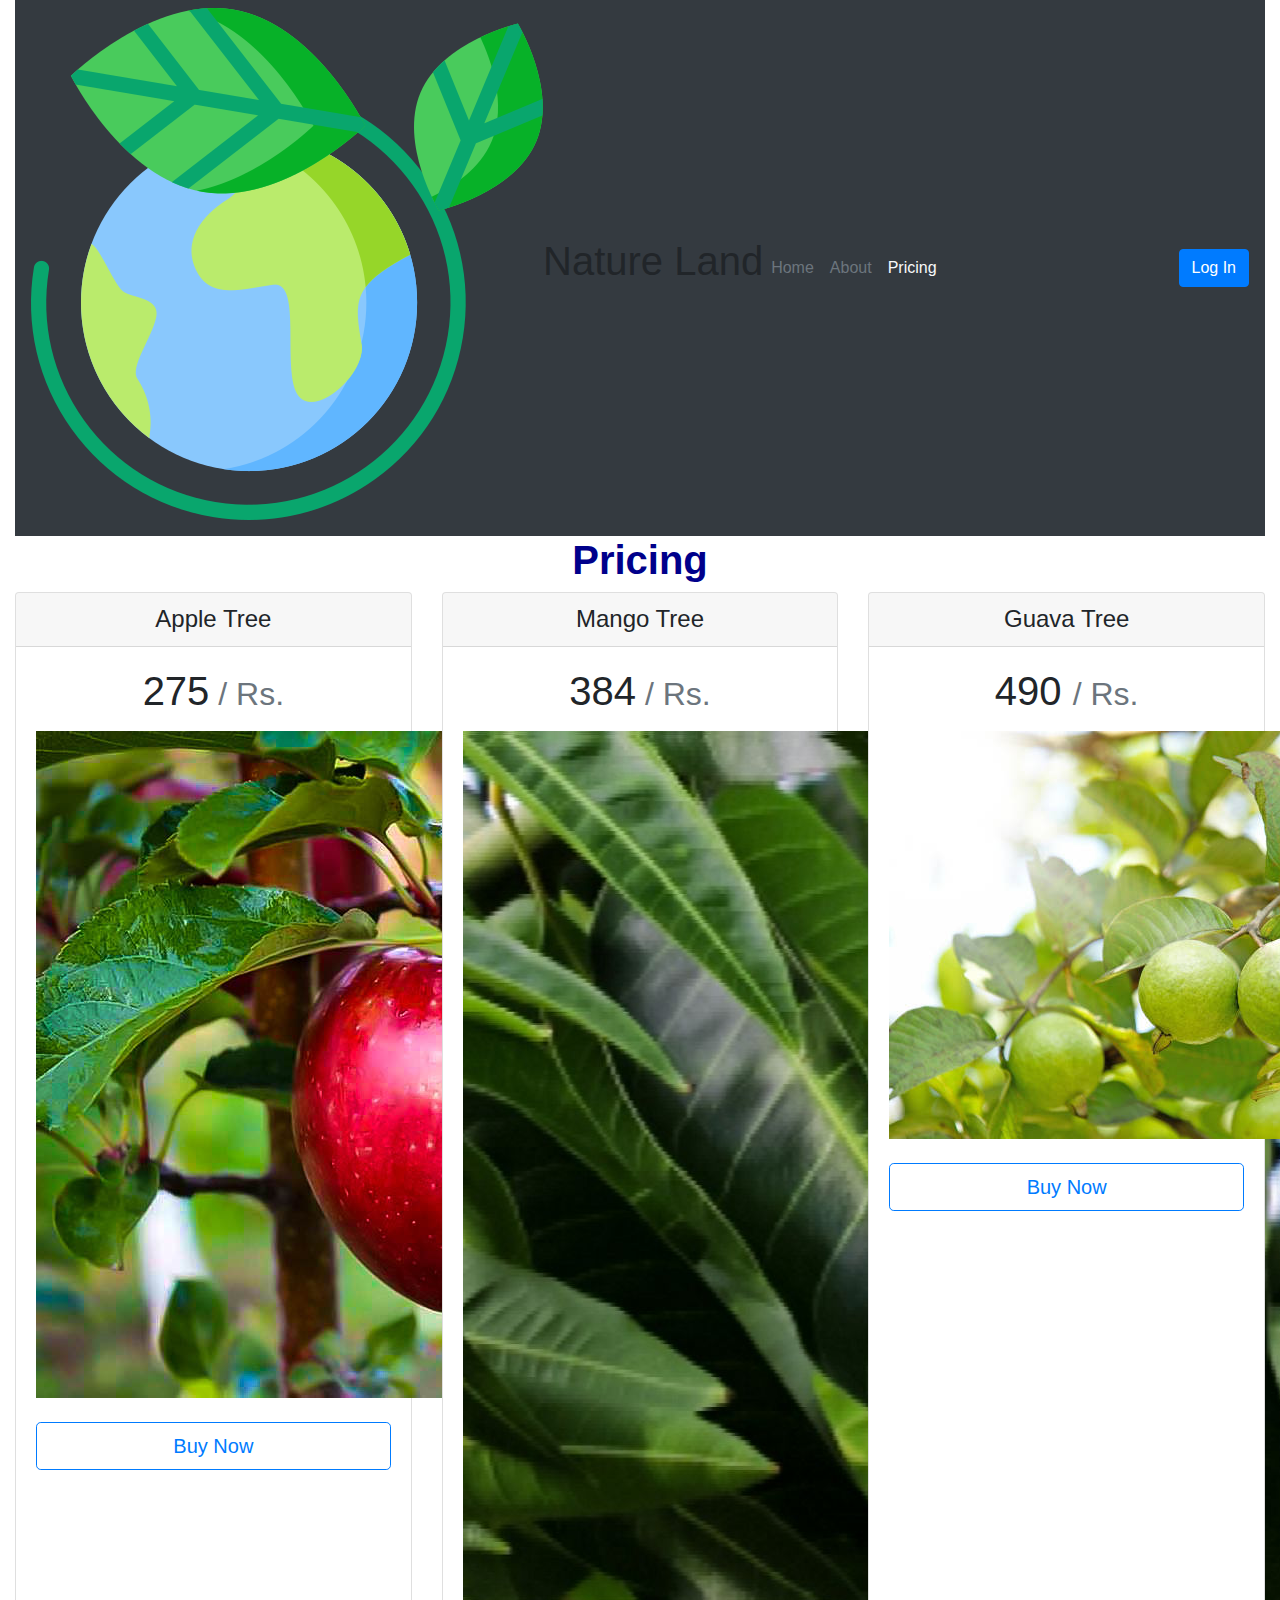
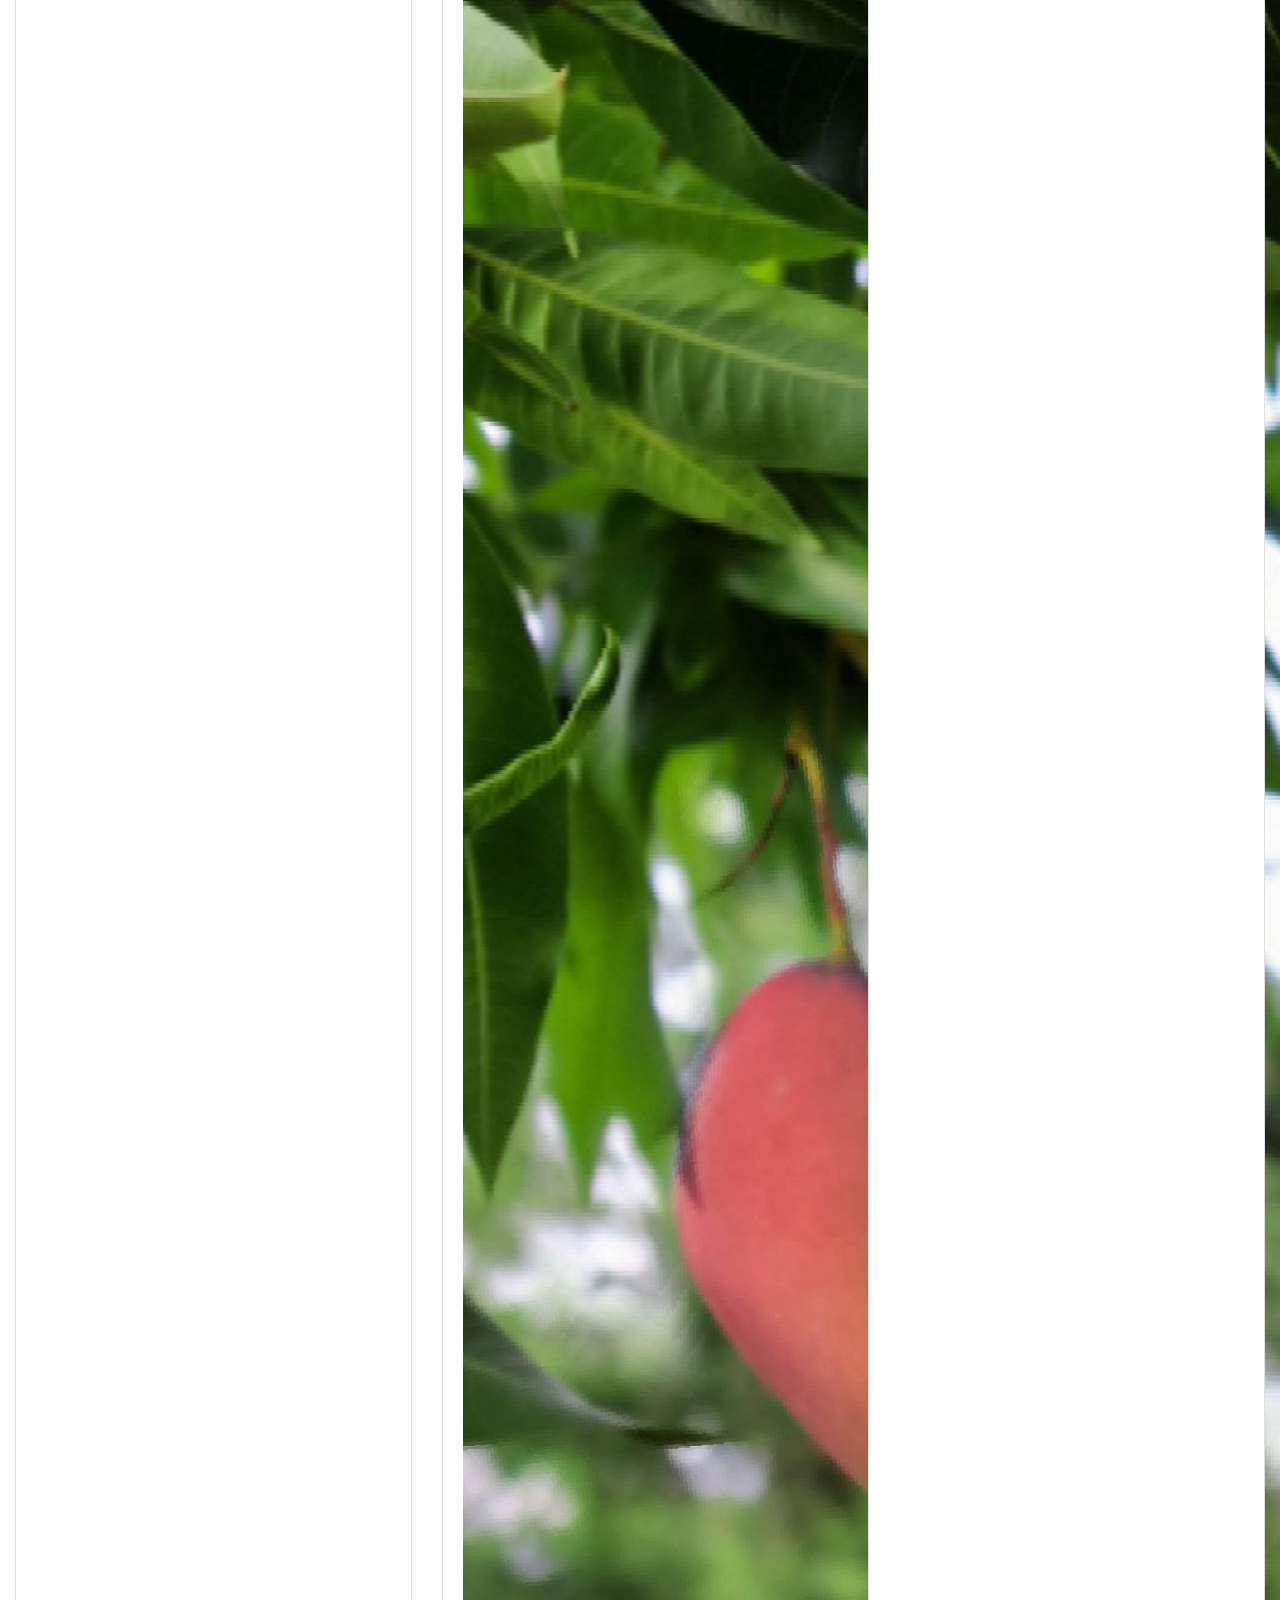
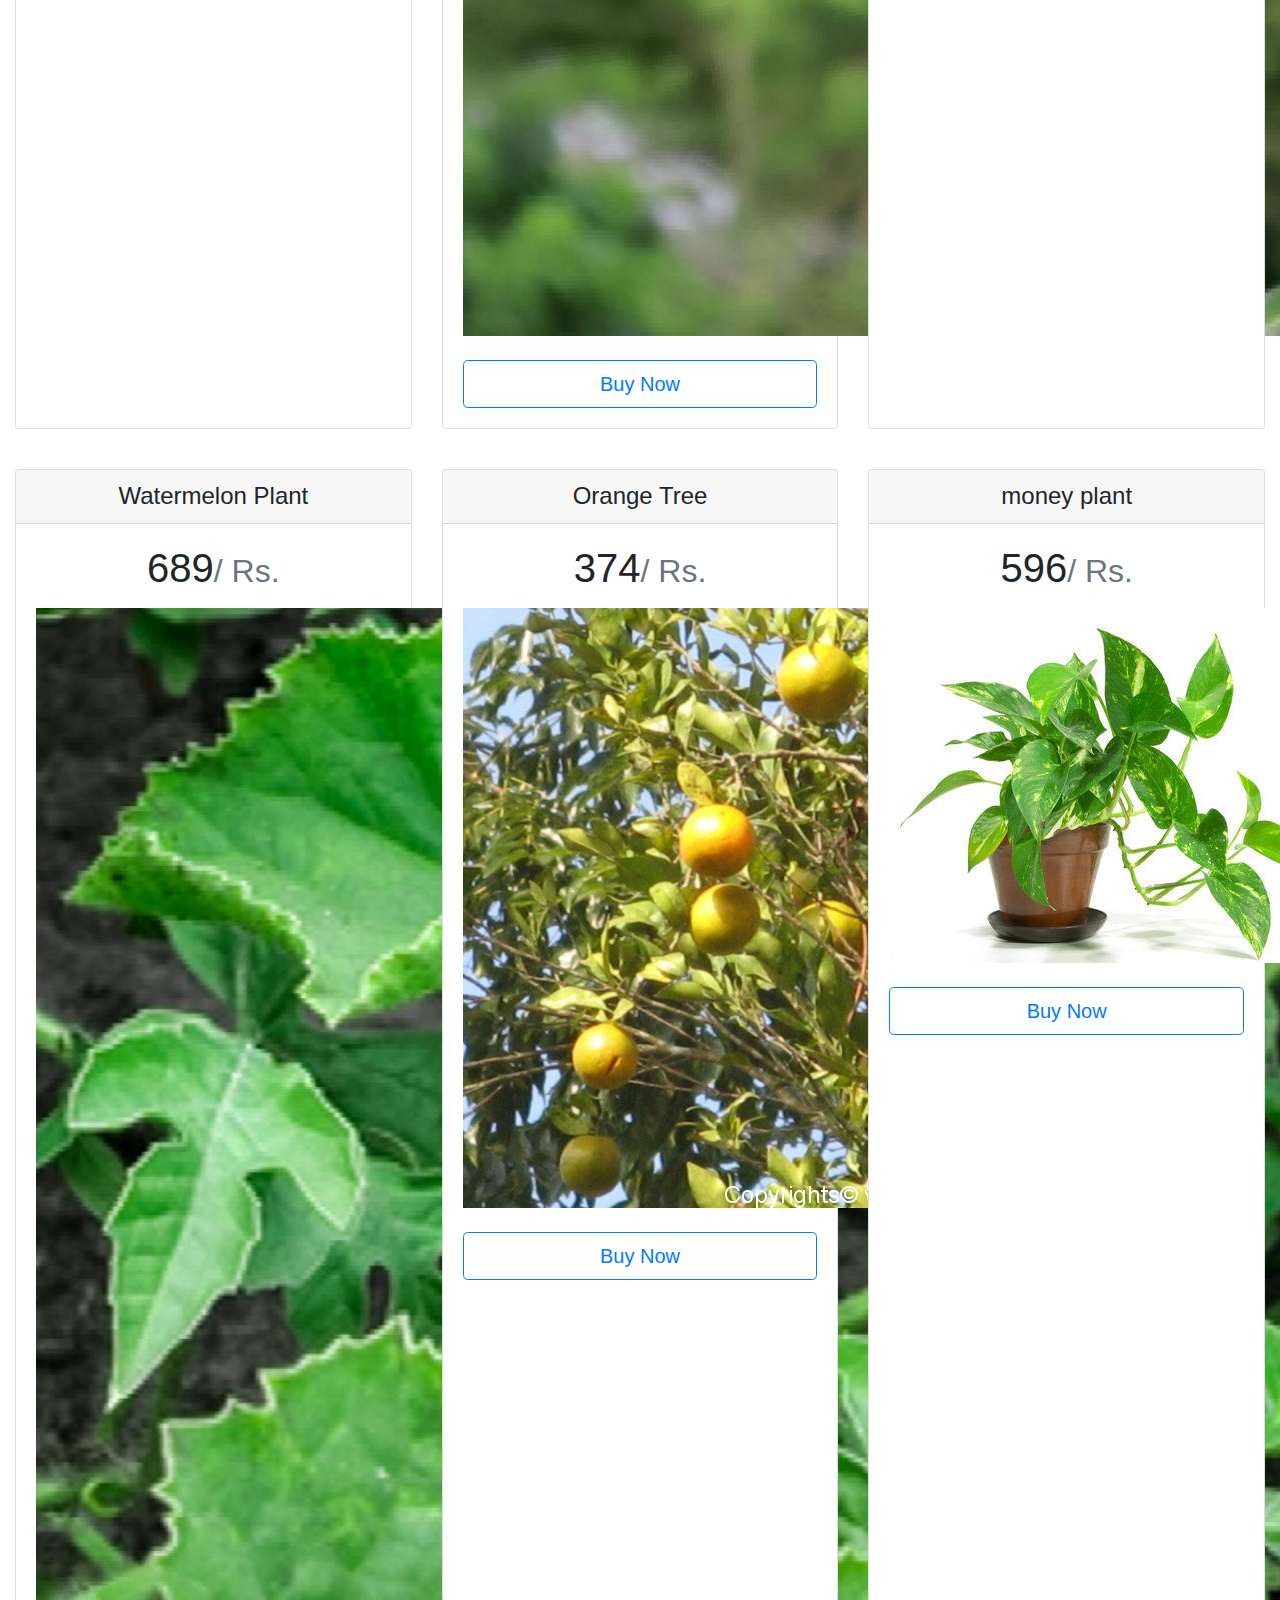
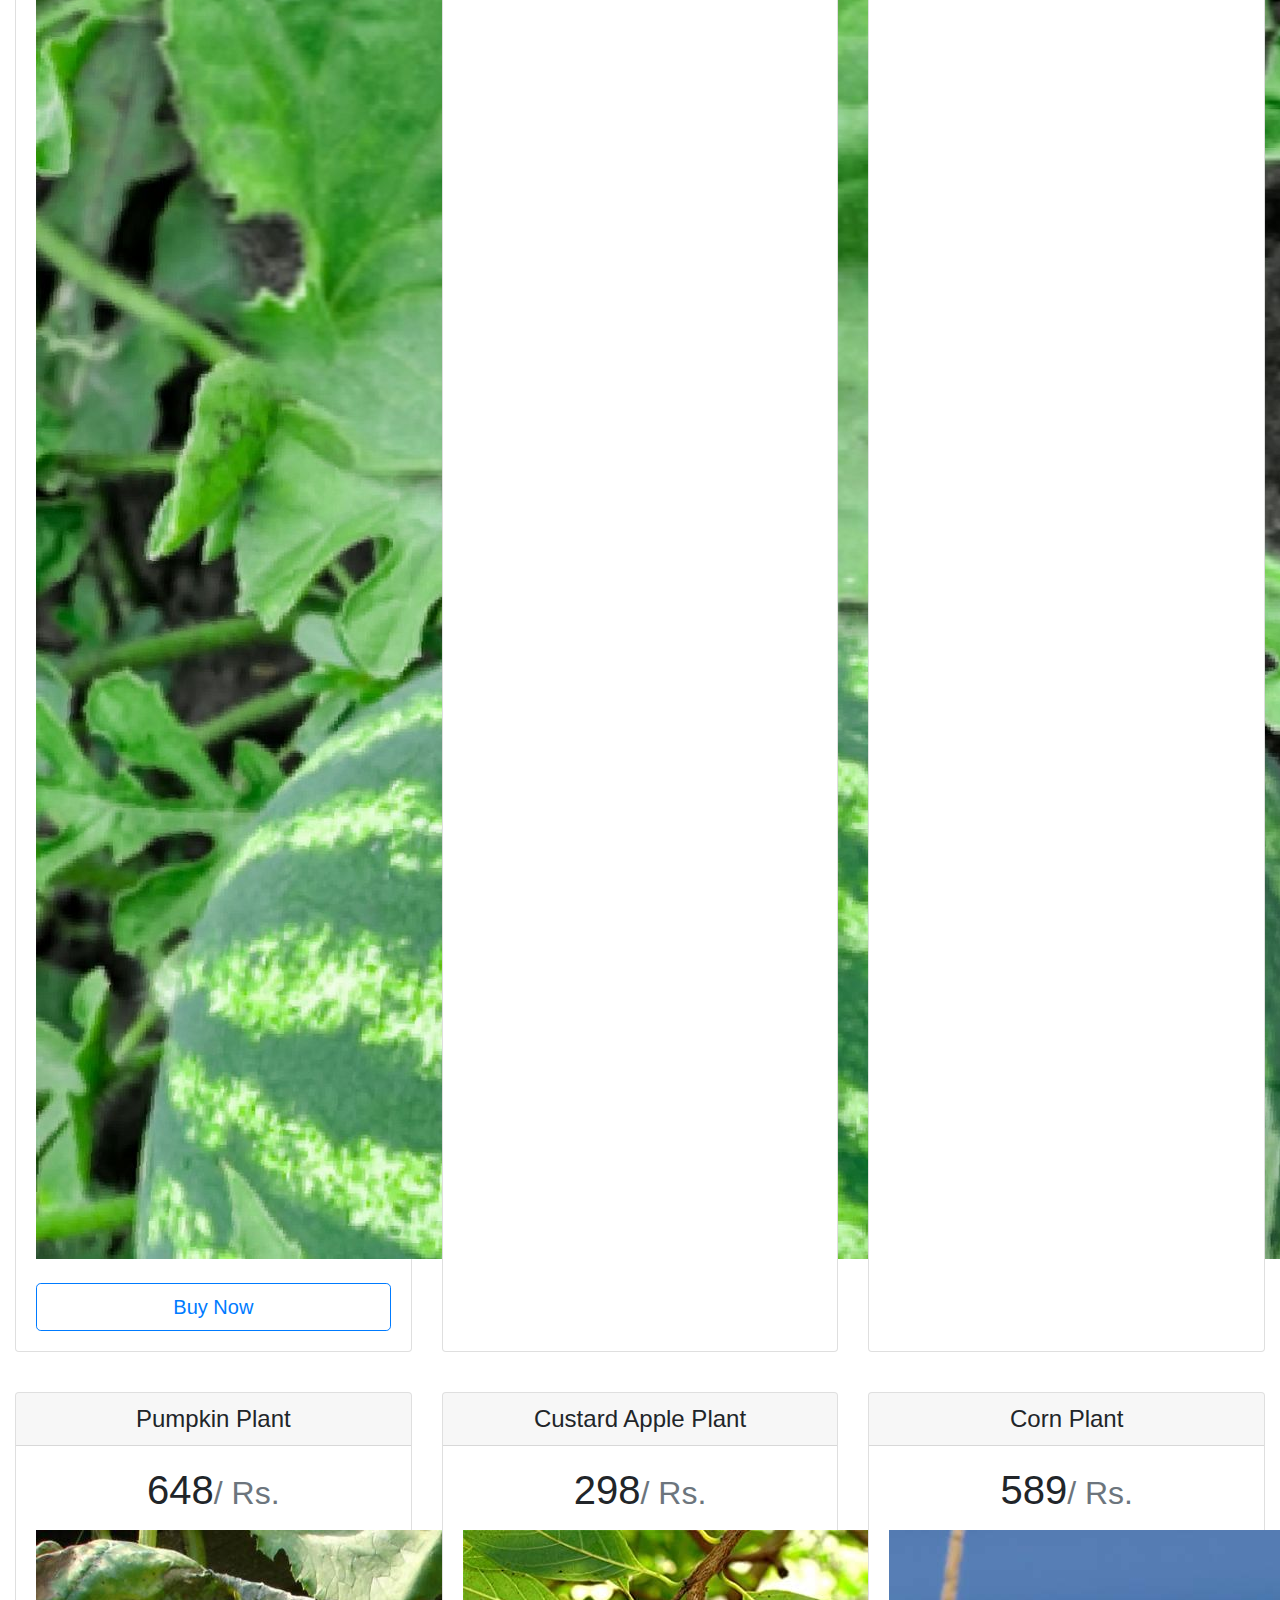
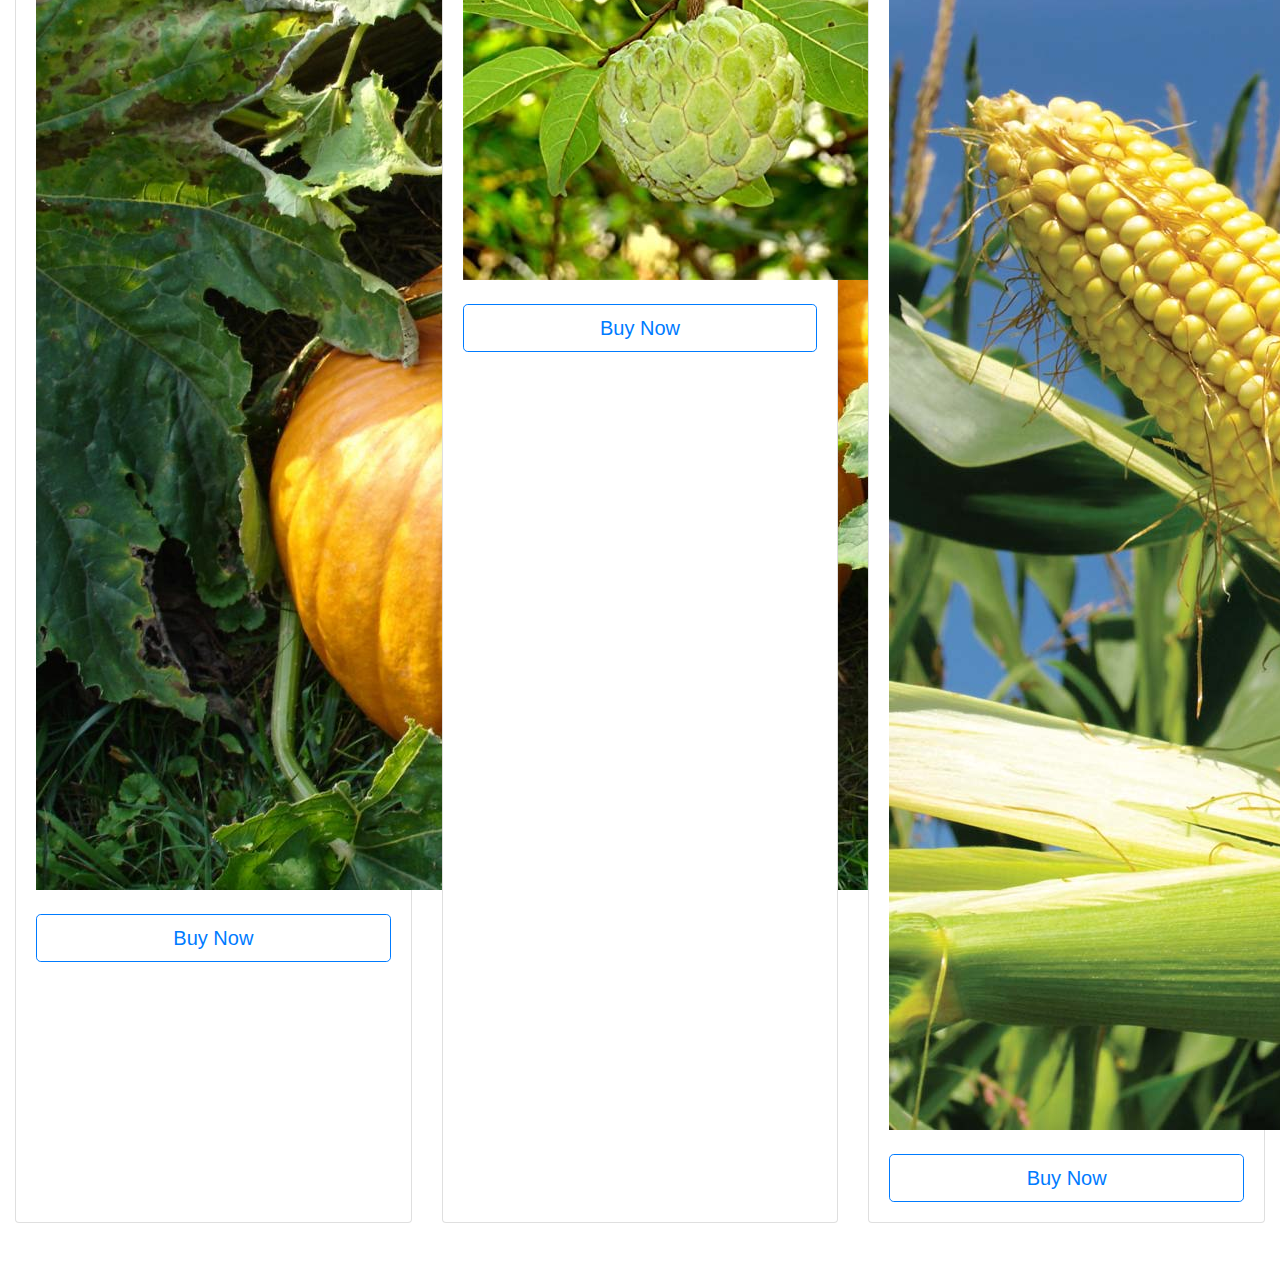
<file: pages/pricing.html>
<!DOCTYPE html>
<html lang="en">

<head>
    <meta charset="UTF-8">
    <meta http-equiv="X-UA-Compatible" content="IE=edge">
    <meta name="viewport" content="width=device-width, initial-scale=1.0">
    <link rel="stylesheet" href="https://maxcdn.bootstrapcdn.com/bootstrap/4.0.0/css/bootstrap.min.css"
        integrity="sha384-Gn5384xqQ1aoWXA+058RXPxPg6fy4IWvTNh0E263XmFcJlSAwiGgFAW/dAiS6JXm" crossorigin="anonymous">
    <link rel="stylesheet" href="https://cdnjs.cloudflare.com/ajax/libs/font-awesome/5.15.4/css/all.min.css"
        integrity="sha512-Fo3rlrZj/k7ujTnHg4CGR2D7kSs0v4LLanw2qksYuRlEzO+tcaEPQogQ0KaoGN26/zrn20ImR1DfuLWnOo7aBA=="
        crossorigin="anonymous" referrerpolicy="no-referrer" />
    <link rel="icon" href="../img/grassland.png">
    <title>Pricing</title>
    <link rel="stylesheet" href="../css/style.css">
</head>

<body>

    <div class="container-fluid">

        <nav class="navbar navbar-expand-lg navbar-light bg-dark">
            <h1 class="graa"><img src="../img/grass.png" class="big-grass" alt="">Nature Land</h1>
            <button class="navbar-toggler" type="button" data-toggle="collapse" data-target="#navbarSupportedContent"
                aria-controls="navbarSupportedContent" aria-expanded="false" aria-label="Toggle navigation">
                <span class="navbar-toggler-icon"></span>
            </button>

            <div class="collapse navbar-collapse" id="navbarSupportedContent">
                <ul class="navbar-nav mr-auto">
                    <li class="nav-item">
                        <a class="nav-link text-secondary" href="../index.html">Home <span
                                class="sr-only">(current)</span></a>
                    </li>
                    <li class="nav-item">
                        <a class="nav-link text-secondary" href="./about.html">About</a>
                    </li>
                    <li class="nav-item">
                        <a class="nav-link text-light" href="#">Pricing</a>
                    </li>
                </ul>
                <!-- Button trigger modal -->
                <button type="button" class="btn btn-primary" data-toggle="modal" data-target="#exampleModal">
                    Log In
                </button>

                <!-- Modal -->
                <div class="modal fade" id="exampleModal" tabindex="-1" role="dialog"
                    aria-labelledby="exampleModalLabel" aria-hidden="true">
                    <div class="modal-dialog" role="document">
                        <div class="modal-content">
                            <div class="modal-header">
                                <h5 class="modal-title" id="exampleModalLabel">Modal title</h5>
                                <button type="button" class="close" data-dismiss="modal" aria-label="Close">
                                    <span aria-hidden="true">&times;</span>
                                </button>
                            </div>
                            <div class="modal-body">
                                <form>
                                    <div class="form-row">
                                        <div class="form-group col-md-6">
                                            <label for="inputEmail4">Email</label>
                                            <input type="email" class="form-control" id="inputEmail4"
                                                placeholder="Email">
                                        </div>
                                        <div class="form-group col-md-6">
                                            <label for="inputPassword4">Password</label>
                                            <input type="password" class="form-control" id="inputPassword4"
                                                placeholder="Password">
                                        </div>
                                    </div>
                                    <div class="form-group">
                                        <label for="inputAddress">Address</label>
                                        <input type="text" class="form-control" id="inputAddress"
                                            placeholder="1234 Main St">
                                    </div>
                                    <div class="form-group">
                                        <label for="inputAddress2">Address 2</label>
                                        <input type="text" class="form-control" id="inputAddress2"
                                            placeholder="Apartment, studio, or floor">
                                    </div>
                                    <div class="form-group col-md-6">
                                        <label for="inputCity">City</label>
                                        <input type="text" class="form-control" id="inputCity">
                                    </div>
                                    <button type="submit" class="btn btn-primary">Log In</button>
                                </form>
                            </div>
                            <div class="modal-footer">
                                <button type="button" class="btn btn-danger" data-dismiss="modal">Close</button>
                            </div>
                        </div>
                    </div>
                </div>

            </div>
        </nav>

        <center>
            <h1 style="font-weight: bold; font-family:Verdana, Geneva, Tahoma, sans-serif; color:darkblue;">Pricing
            </h1>
        </center>

        <div class="card-deck mb-3 text-center">
            <div class="card mb-4 box-shadow">
                <div class="card-header">
                    <h4 class="my-0 font-weight-normal">Apple Tree</h4>
                </div>
                <div class="card-body">
                    <h1 class="card-title pricing-card-title">275<small class="text-muted"> / Rs.</small>
                    </h1>
                    <ul class="list-unstyled mt-3 mb-4">
                        <img class="wh" src="./imgs/cameo-apple-tree-1.jpg" alt="">
                    </ul>
                    <button type="button" class="btn btn-lg btn-block btn-outline-primary">Buy Now</button>
                </div>
            </div>
            <div class="card mb-4 box-shadow">
                <div class="card-header">
                    <h4 class="my-0 font-weight-normal">Mango Tree</h4>
                </div>
                <div class="card-body">
                    <h1 class="card-title pricing-card-title">384<small class="text-muted"> / Rs.</small>
                    </h1>
                    <ul class="list-unstyled mt-3 mb-4">
                        <img src="./imgs/mango.jpg" alt="" class="wh">
                    </ul>
                    <button type="button" class="btn btn-lg btn-block btn-outline-primary">Buy Now</button>
                </div>
            </div>
            <div class="card mb-4 box-shadow">
                <div class="card-header">
                    <h4 class="my-0 font-weight-normal">Guava Tree</h4>
                </div>
                <div class="card-body">
                    <h1 class="card-title pricing-card-title">490 <small class="text-muted">/ Rs.</small></h1>
                    <ul class="list-unstyled mt-3 mb-4">
                        <img src="./imgs/guava.jpg" alt="" class="wh">
                    </ul>
                    <button type="button" class="btn btn-lg btn-block btn-outline-primary">Buy Now</button>
                </div>
            </div>
        </div>
        <div class="card-deck mb-3 text-center">
            <div class="card mb-4 box-shadow">
                <div class="card-header">
                    <h4 class="my-0 font-weight-normal">Watermelon Plant</h4>
                </div>
                <div class="card-body">
                    <h1 class="card-title pricing-card-title">689<small class="text-muted">/ Rs.</small></h1>
                    <ul class="list-unstyled mt-3 mb-4">
                        <img src="./imgs/watermello.jpg" alt="" class="wh">
                    </ul>
                    <button type="button" class="btn btn-lg btn-block btn-outline-primary">Buy Now</button>
                </div>
            </div>
            <div class="card mb-4 box-shadow">
                <div class="card-header">
                    <h4 class="my-0 font-weight-normal">Orange Tree</h4>
                </div>
                <div class="card-body">
                    <h1 class="card-title pricing-card-title">374<small class="text-muted">/ Rs.</small></h1>
                    <ul class="list-unstyled mt-3 mb-4">
                        <img src="./imgs/gon-kodagu-orange-tree.jpg" alt="" class="wh">
                    </ul>
                    <button type="button" class="btn btn-lg btn-block btn-outline-primary">Buy Now</button>
                </div>
            </div>
            <div class="card mb-4 box-shadow">
                <div class="card-header">
                    <h4 class="my-0 font-weight-normal">money plant</h4>
                </div>
                <div class="card-body">
                    <h1 class="card-title pricing-card-title">596<small class="text-muted">/ Rs.</small></h1>
                    <ul class="list-unstyled mt-3 mb-4">
                        <img src="./imgs/money-plant.jpg" alt="" class="wh">
                    </ul>
                    <button type="button" class="btn btn-lg btn-block btn-outline-primary">Buy Now</button>
                </div>
            </div>
        </div>

        <div class="card-deck mb-3 text-center">
            <div class="card mb-4 box-shadow">
                <div class="card-header">
                    <h4 class="my-0 font-weight-normal">Pumpkin Plant</h4>
                </div>
                <div class="card-body">
                    <h1 class="card-title pricing-card-title">648<small class="text-muted">/ Rs.</small></h1>
                    <ul class="list-unstyled mt-3 mb-4">
                        <img src="./imgs/pum.jpg" alt="" class="wh">
                    </ul>
                    <button type="button" class="btn btn-lg btn-block btn-outline-primary">Buy Now</button>
                </div>
            </div>
            <div class="card mb-4 box-shadow">
                <div class="card-header">
                    <h4 class="my-0 font-weight-normal">Custard Apple Plant</h4>
                </div>
                <div class="card-body">
                    <h1 class="card-title pricing-card-title">298<small class="text-muted">/ Rs.</small></h1>
                    <ul class="list-unstyled mt-3 mb-4">
                        <img src="./imgs/cud.jpg" alt="" class="wh">
                    </ul>
                    <button type="button" class="btn btn-lg btn-block btn-outline-primary">Buy Now</button>
                </div>
            </div>
            <div class="card mb-4 box-shadow">
                <div class="card-header">
                    <h4 class="my-0 font-weight-normal">Corn Plant</h4>
                </div>
                <div class="card-body">
                    <h1 class="card-title pricing-card-title">589<small class="text-muted">/ Rs.</small></h1>
                    <ul class="list-unstyled mt-3 mb-4">
                        <img src="./imgs/corn.jpg" alt="" class="wh">
                    </ul>
                    <button type="button" class="btn btn-lg btn-block btn-outline-primary">Buy Now</button>
                </div>
            </div>
        </div>

    </div>
</body>
<script src="https://code.jquery.com/jquery-3.2.1.slim.min.js"
    integrity="sha384-KJ3o2DKtIkvYIK3UENzmM7KCkRr/rE9/Qpg6aAZGJwFDMVNA/GpGFF93hXpG5KkN"
    crossorigin="anonymous"></script>
<script src="https://cdnjs.cloudflare.com/ajax/libs/popper.js/1.12.9/umd/popper.min.js"
    integrity="sha384-ApNbgh9B+Y1QKtv3Rn7W3mgPxhU9K/ScQsAP7hUibX39j7fakFPskvXusvfa0b4Q"
    crossorigin="anonymous"></script>
<script src="https://maxcdn.bootstrapcdn.com/bootstrap/4.0.0/js/bootstrap.min.js"
    integrity="sha384-JZR6Spejh4U02d8jOt6vLEHfe/JQGiRRSQQxSfFWpi1MquVdAyjUar5+76PVCmYl"
    crossorigin="anonymous"></script>

</html>
</file>
<file: css/style.css>
#ghe{
    text-align: center;
    position: relative;
    top: 100px;
}

#gh{
    text-align: center;
    position: relative;
    top: 110px;
}

.ab{
    font-weight: bolder;
    font-family: 'Lucida Sans', 'Lucida Sans Regular', 'Lucida Grande', 'Lucida Sans Unicode', Geneva, Verdana, sans-serif;
}

.da{
    color: floralwhite;
}
</file>
